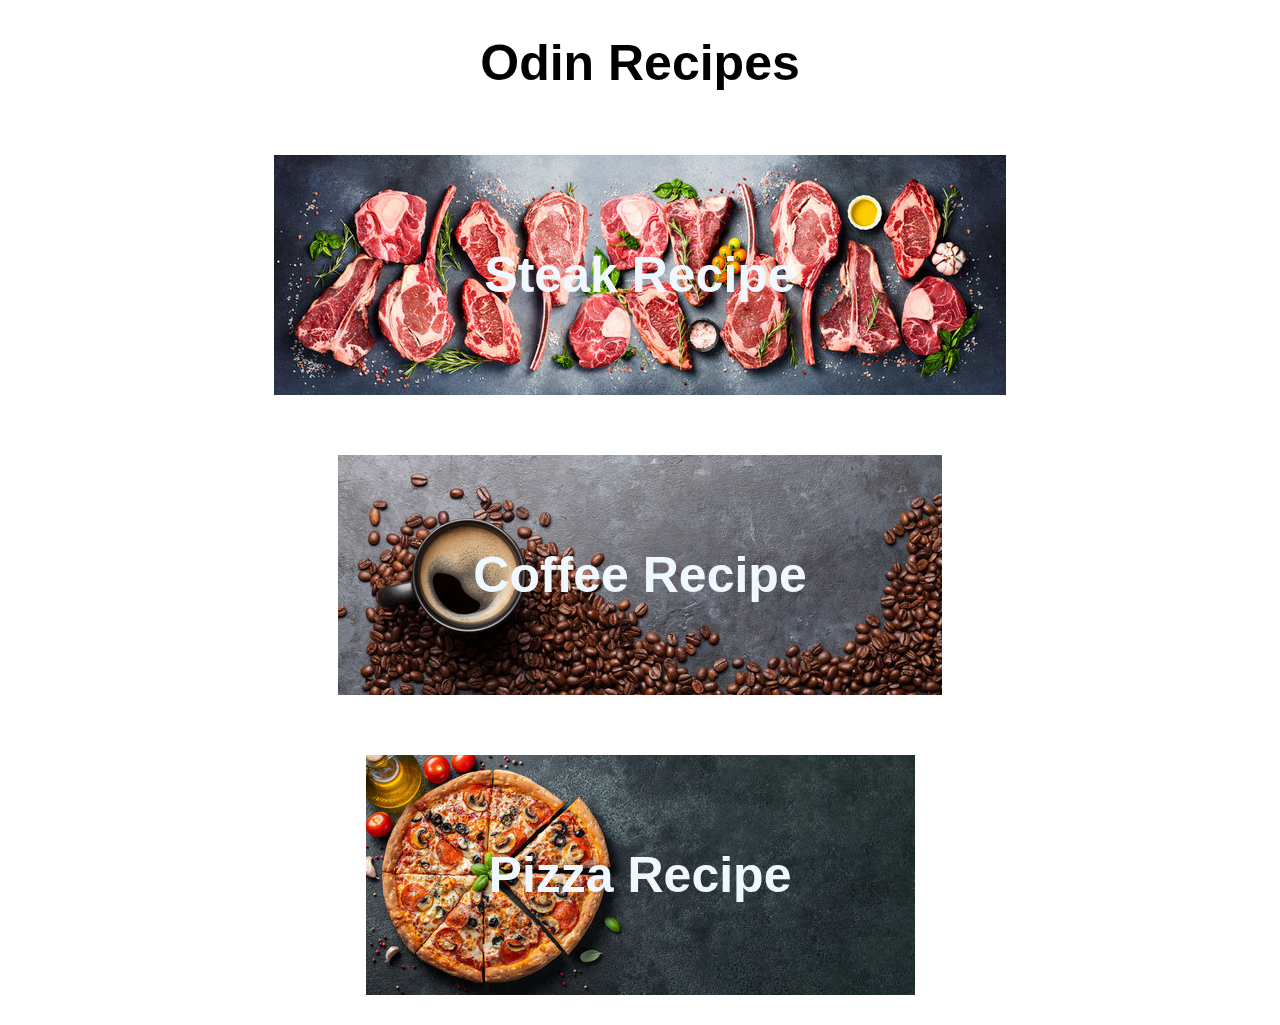
<file: index.html>
<!DOCTYPE html>
<html lang="en">
<head>
    <meta charset="UTF-8">
    <meta name="viewport" content="width=device-width, initial-scale=1.0">
    <link rel="stylesheet" href="style.css">
    <title>Odin-recipes</title>
</head>
<body>
    <h1>Odin Recipes</h1>
    <div class="container">
        <div class="recipes">
            <a href="./recipes/steak.html">Steak Recipe</a><br>
        </div>
        <div class="recipes">
            <a href="./recipes/coffee.html">Coffee Recipe</a><br>
        </div>
        <div class="recipes">
            <a href="./recipes/pizza.html">Pizza Recipe</a>
        </div>
    </div>
</body>
</html>
</file>
<file: style.css>
* {
    text-align: center;
    font-family: 'Arial', Arial, Helvetica, sans-serif;
    font-size: 50px;
    font-weight: bold;
    color: black;
}

html, body {
    margin: 0;
    padding: 0;
}

a {
    text-decoration: none;
    color: aliceblue;
}

.container {
    width: 100vw;
    height: 100vh;
    position: relative;
}

.container div{
    width: 100%;
    height: 33.33%;
    position: absolute;
    background-repeat: no-repeat;
    background-position: center;
}

.container div:nth-child(1) {
    top: 0;
    background-image: url('images/240_F_1101787379_ORTRP74GUAIRpsW6X8djnoBLtyzrLbXj.jpg')
}

.container div:nth-child(2) {
    top: 33.33%;
    background-image: url('images/240_F_326122335_RKvTXMb4RYkIzk94ZoPjkZQe2CUOVnen.jpg');
}

.container div:nth-child(3) {
    top: 66.66%;
    background-image: url('images/240_F_255573369_NrbcMNYC1hz1xJigxCOCN8OXsxmtx0TB.jpg');
}

.recipes {
    line-height: 300px;
}
</file>
